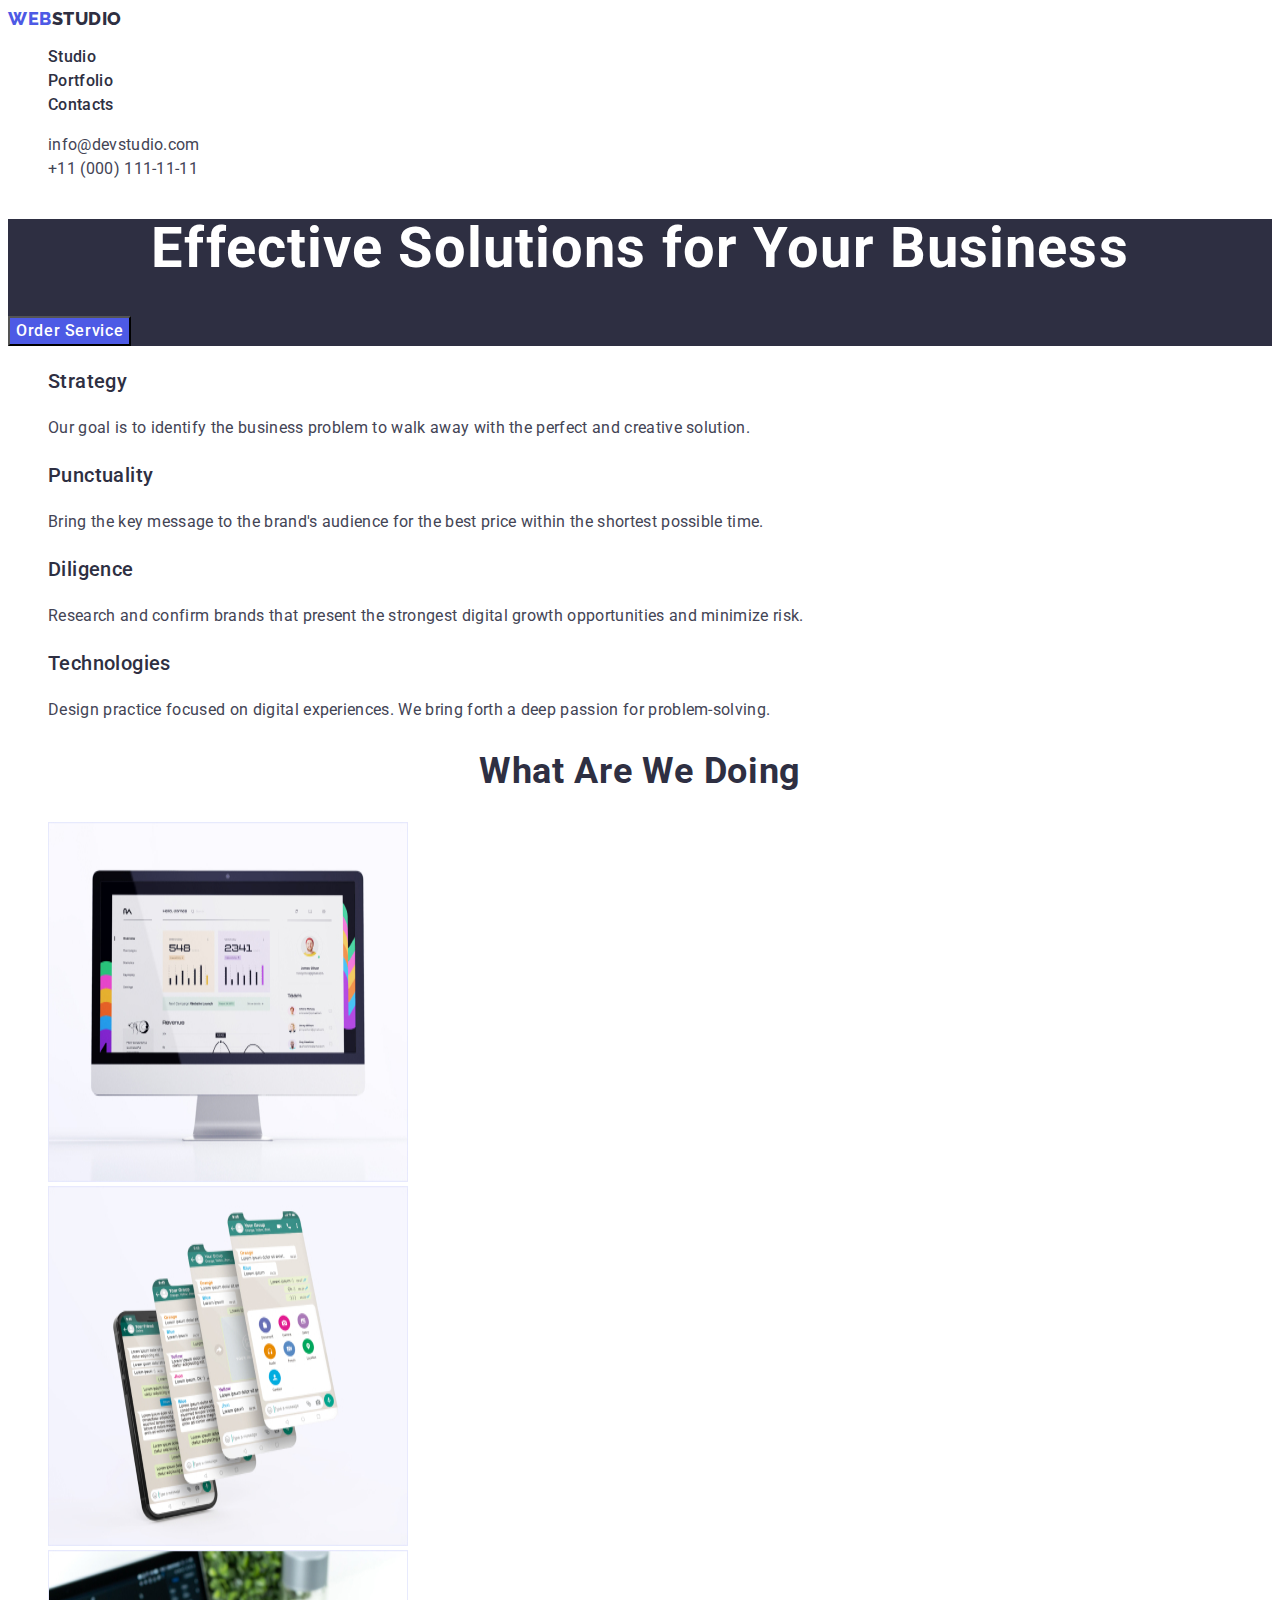
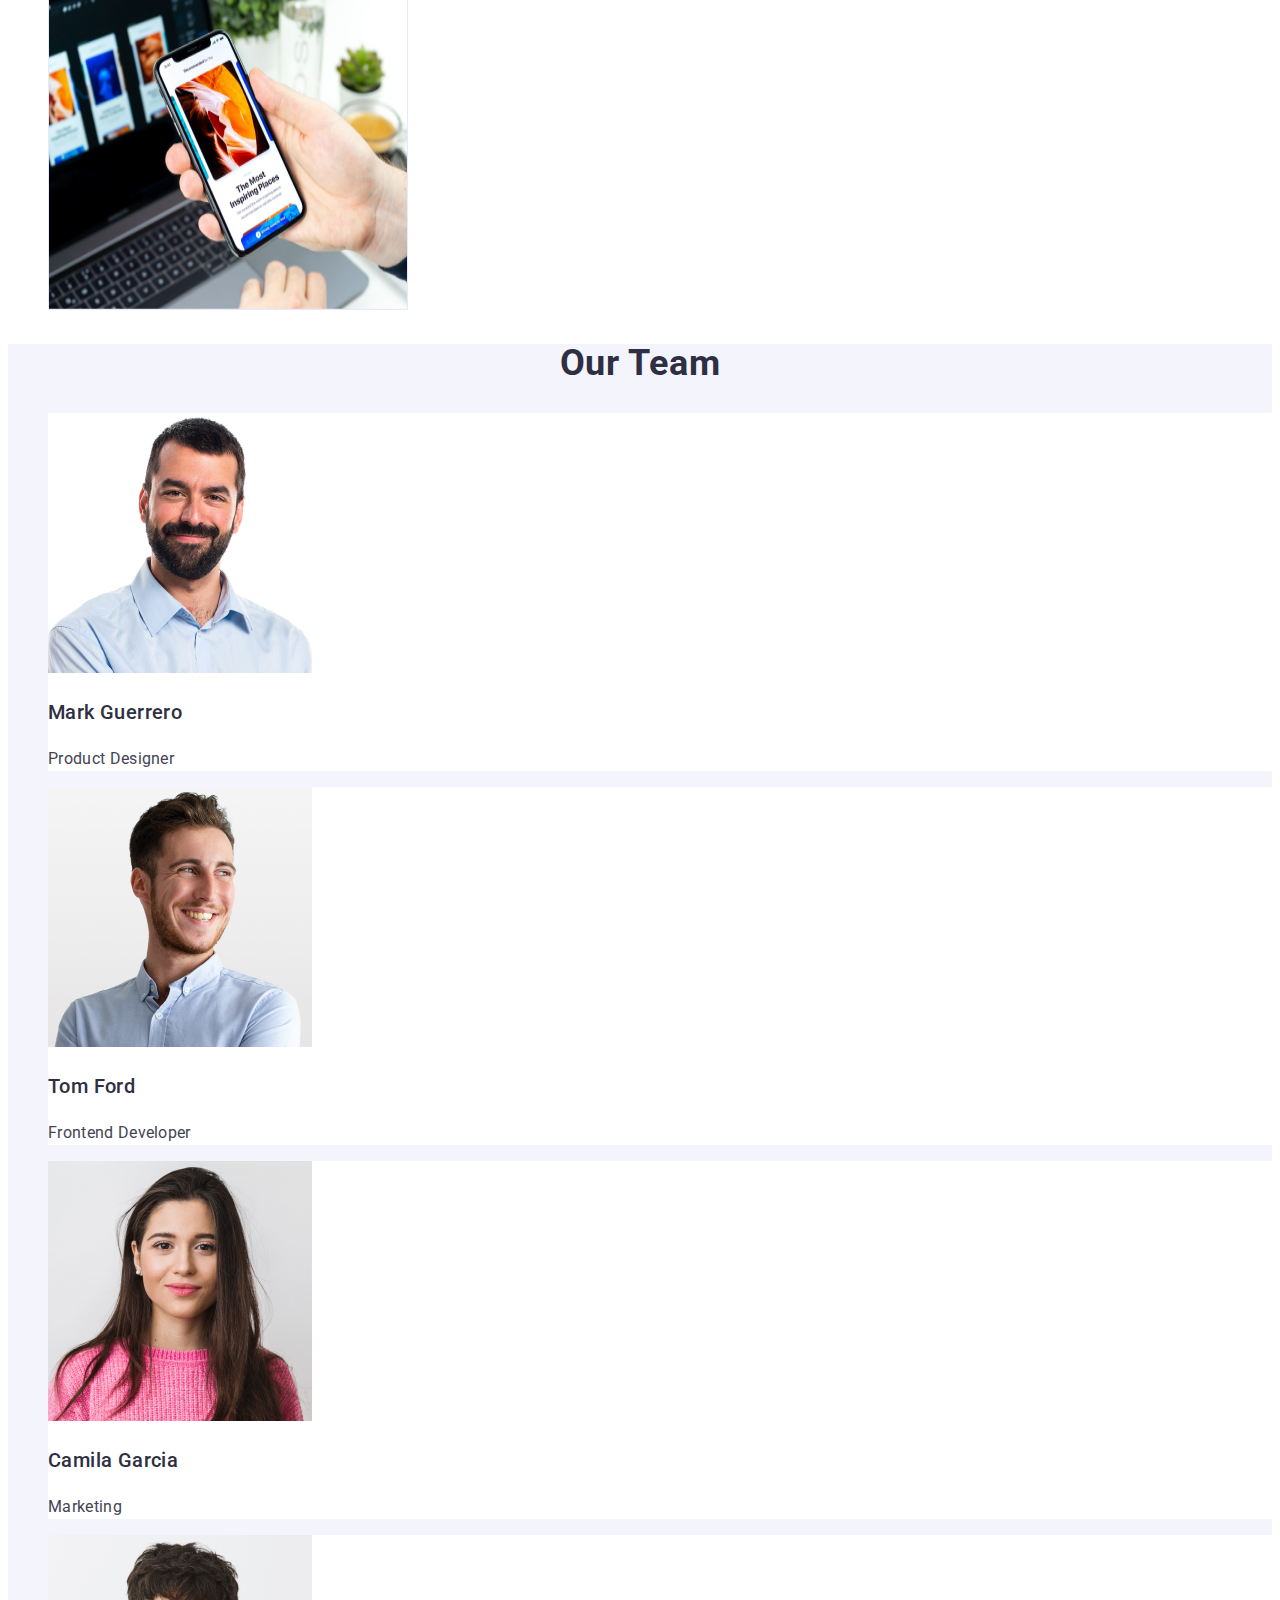
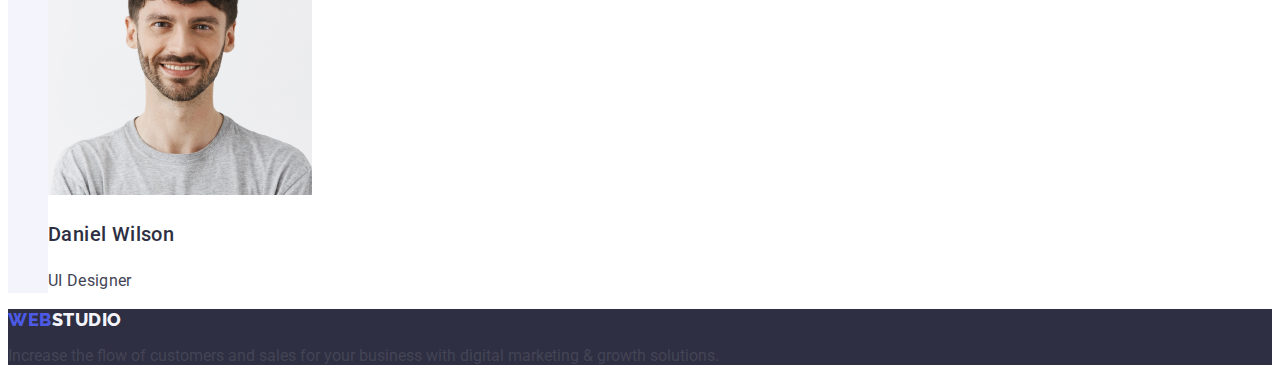
<file: index.html>
<!DOCTYPE html>
<html lang="en">
<head>
    <meta charset="UTF-8">
    <meta http-equiv="X-UA-Compatible" content="IE=edge">
    <meta name="viewport" content="width=device-width, initial-scale=1.0">
    <title>WebStudio</title>
    <link rel="stylesheet" href="./css/styles.css">
    <link rel="preconnect" href="https://fonts.googleapis.com">
    <link rel="preconnect" href="https://fonts.gstatic.com" crossorigin>
    <link href="https://fonts.googleapis.com/css2?family=Raleway:ital,wght@0,100;0,200;0,300;0,400;0,500;0,600;0,700;0,800;0,900;1,100;1,200;1,300;1,400;1,500;1,600;1,700;1,800;1,900&family=Roboto:ital,wght@0,100;0,300;0,400;0,500;0,700;0,900;1,100;1,300;1,400;1,500;1,700;1,900&display=swap"
        rel="stylesheet">
</head>



<body style="font-family:Roboto,sans-serif; color:#434455; background-color:var(--main-color-br);">

    <header>
        
        
        <nav>
            <a href="./index.html" class="header-logo link">Web<span class="heder-studio">Studio</span></a>

            <ul class="list">
                <li><a href="./index.html" class="header-menu link">Studio</a></li>
                <li><a href="./portfolio.html" class="header-menu link">Portfolio</a></li>
                <li><a href="" class="header-menu link">Contacts</a></li>
            </ul>

        </nav>
        
        <address class="header-address">
            <ul class="list">
                <li><a href="mailto:info@devstudio.com" class="address-li link">info@devstudio.com</a></li>
                <li><a href="tel:+110001111111" class="address-li link">+11 (000) 111-11-11</a></li>
            </ul>
                        
        </address>
        
        
    </header>

    

    <main>

        <section class="hero-bgr">
            <h1 class="hero-text">Effective Solutions for Your Business</h1>
                    
            <button type="button" class="hero-btn">Order Service</button>
        </section>

        <section>
            <h2 hidden class="feature">Section2</h2>

            <ul class="list">
                <li>
                    <h3 class="title-feature">Strategy</h3>
                    <p class="paragr-feature">
                        Our goal is to identify the business problem to walk away with the perfect and creative solution.
                    </p>
                </li>
                <li>
                    <h3 class="title-feature">Punctuality</h3>
                    <p class="paragr-feature">
                        Bring the key message to the brand's audience for the best price within the shortest possible time.
                    </p>
                </li>
                <li>
                    <h3 class="title-feature">Diligence</h3>
                    <p class="paragr-feature">
                        Research and confirm brands that present the strongest digital growth opportunities and minimize risk.
                    </p>
                </li>
                <li>
                    <h3 class="title-feature">Technologies</h3>
                    <p class="paragr-feature">
                        Design practice focused on digital experiences. We bring forth a deep passion for problem-solving.
                    </p>
                </li>
            </ul>
        </section>

        <section>
            <h2 class="title-section">What are we doing</h2>
            <ul class="list">
                <li><img src="./images/img71.jpg" alt="programs for computer" width="360" height="360"></li>
                <li><img src="./images/img72.jpg" alt="programs for selfphone" width="360" height="360"></li>
                <li><img src="./images/img73.jpg" alt="all" width="360" height="360"></li>

            </ul>

        </section>

        <section class="body-last-section">
            <h2 class="title-section">Our Team</h2>
            <ul class="list">
                <li class="bgr-list">
                    <img src="./images/img.jpg" alt="Product Designer" width="264">
                    <h3 class="title-feature">Mark Guerrero</h3>
                    <p class="paragr-feature">Product Designer</p>
                </li>

                <li class="bgr-list">
                    <img src="./images/img(1).jpg" alt="Frontend Developer" width="264">
                    <h3 class="title-feature">Tom Ford</h3>
                    <p class="paragr-feature">Frontend Developer</p>
                </li>

                <li class="bgr-list">
                    <img src="./images/img(3).jpg" alt="Marketing" width="264">
                    <h3 class="title-feature">Camila Garcia</h3>
                    <p class="paragr-feature">Marketing</p>
                </li>

                <li class="bgr-list">
                    <img src="./images/img(2).jpg" alt="UI Designer" width="264">
                    <h3 class="title-feature">Daniel Wilson</h3>
                    <p class="paragr-feature">UI Designer</p>
                </li>
            </ul>
        </section>
        
    </main>

    <footer class="footer-body">
            <a href="./index.html" class="header-logo link">Web<span class="footer-logo">Studio</span></a>

                <p>
                    Increase the flow of customers and sales for your business with digital marketing & growth solutions.
                </p>
    </footer>
</body>
</html>
</file>
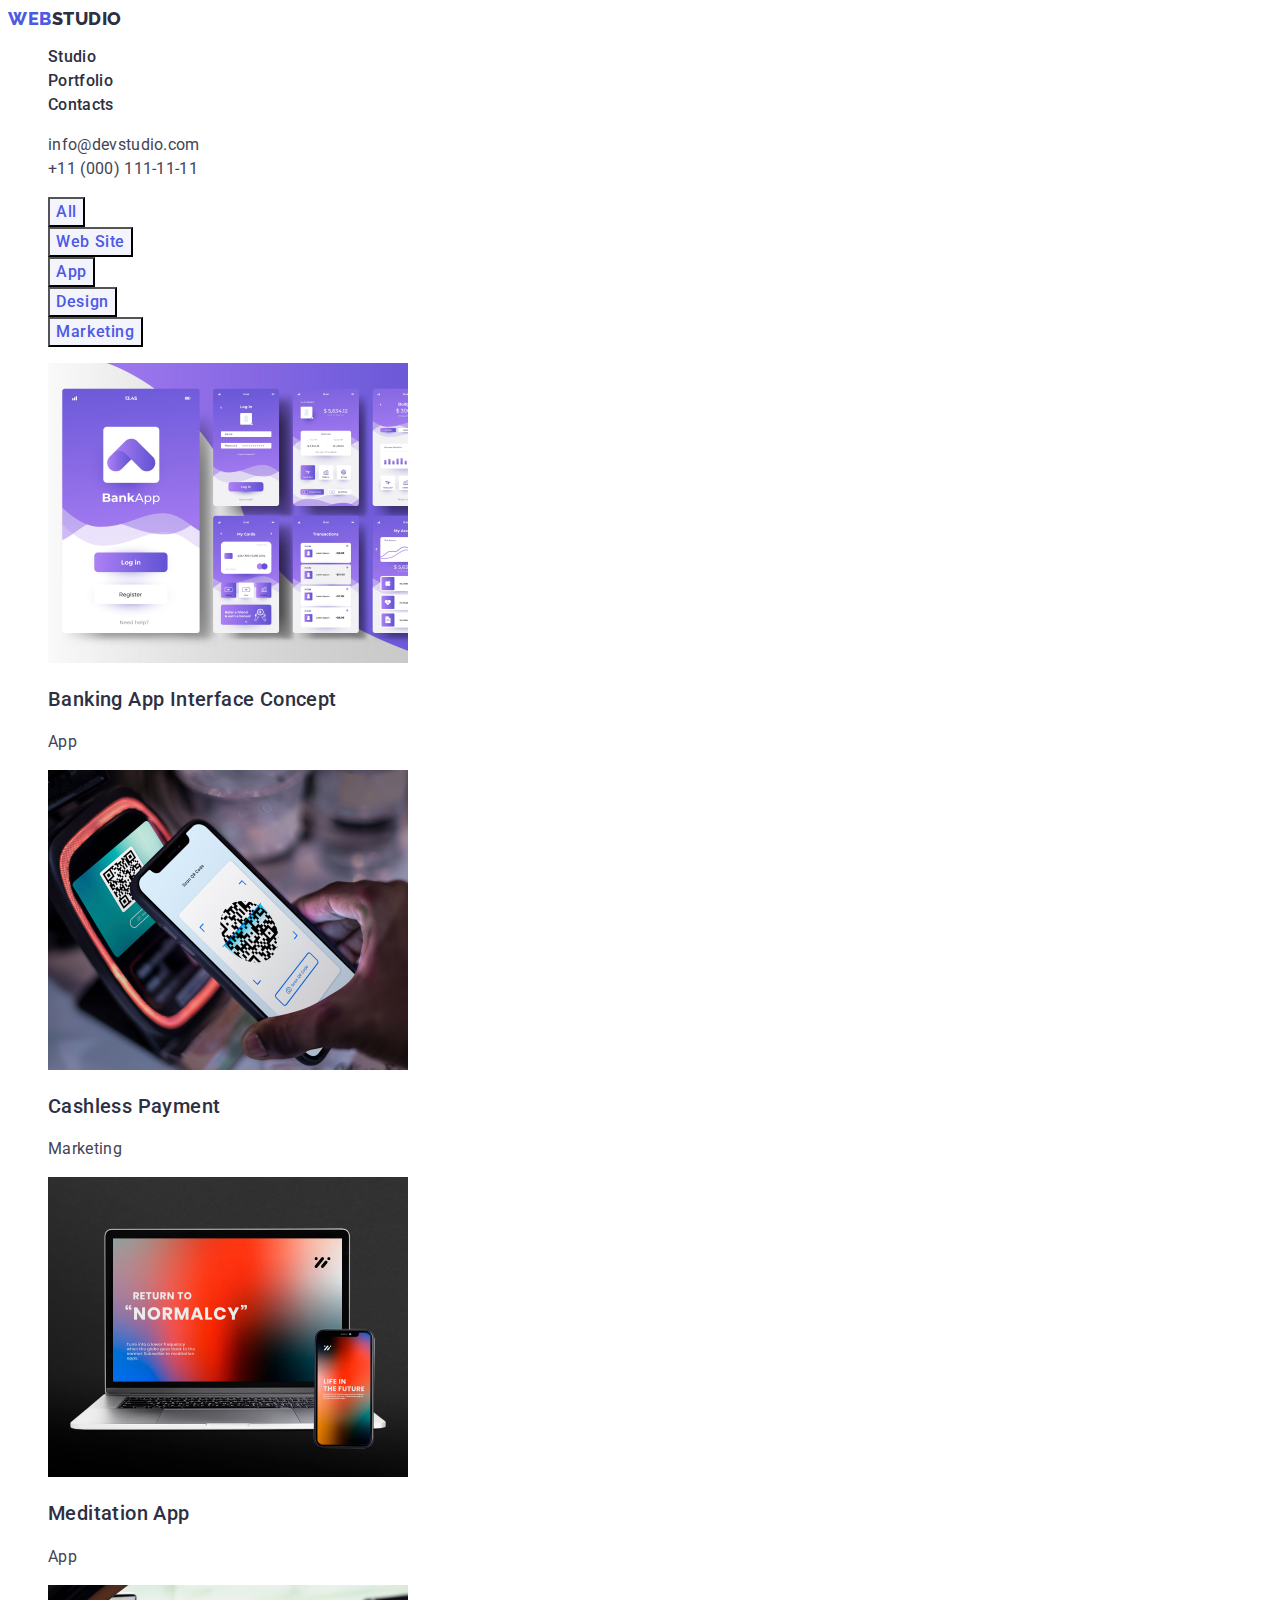
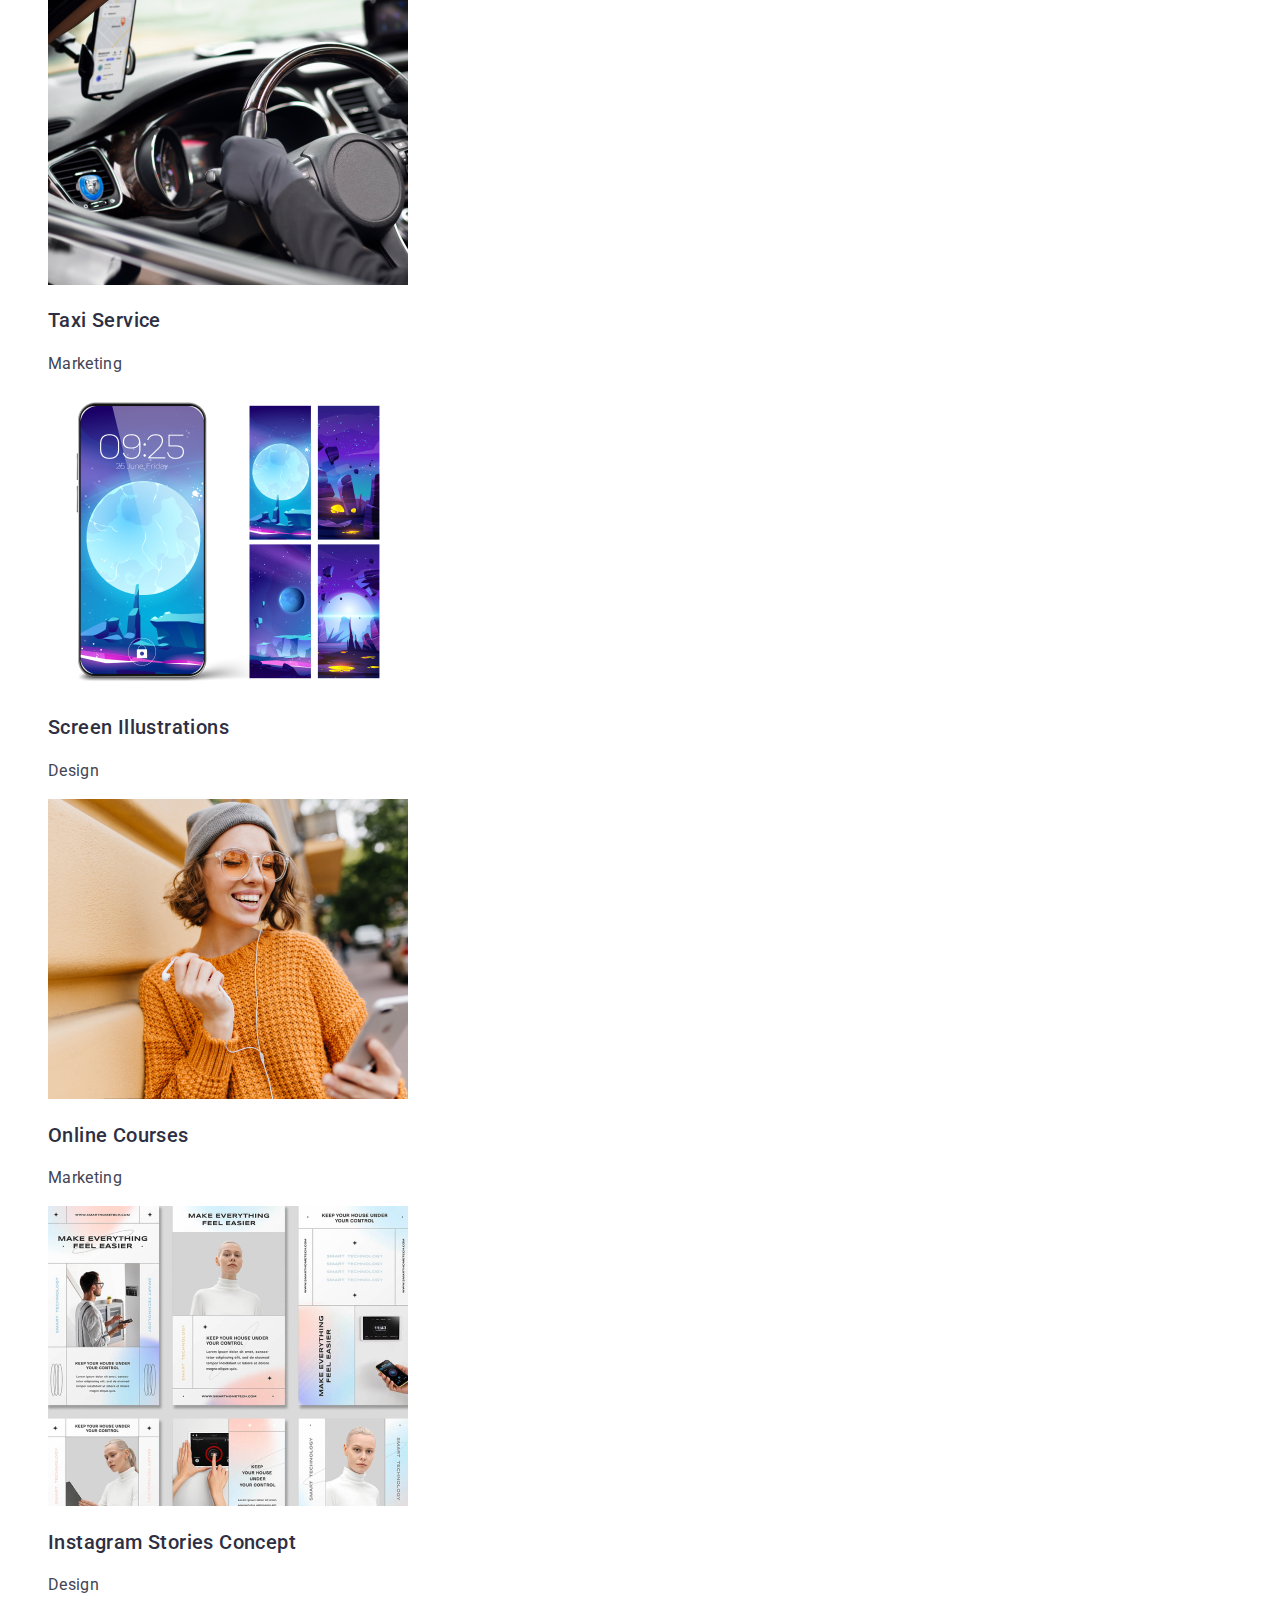
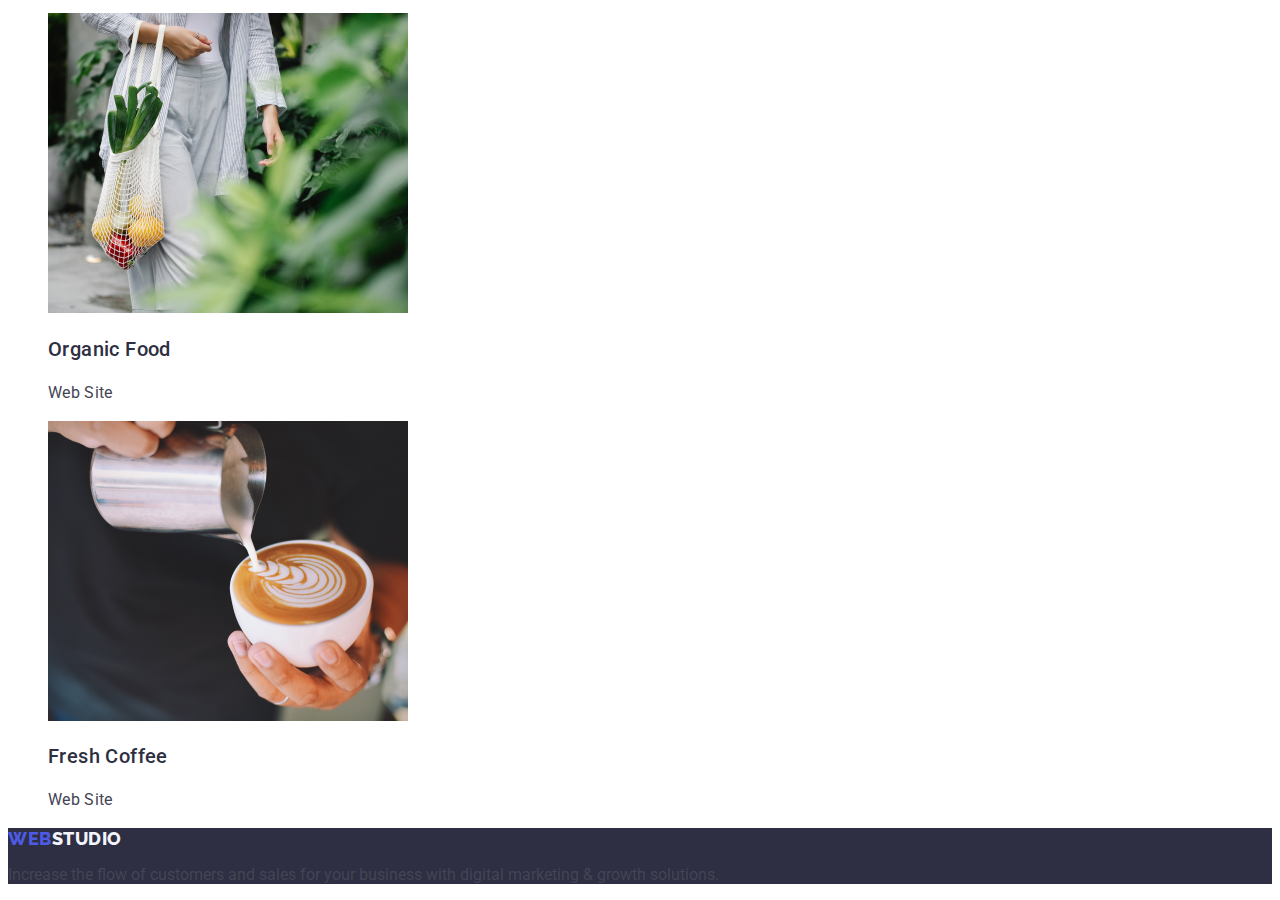
<file: portfolio.html>
<!DOCTYPE html>
<html lang="en">
<head>
    <meta charset="UTF-8">
    <meta http-equiv="X-UA-Compatible" content="IE=edge">
    <meta name="viewport" content="width=device-width, initial-scale=1.0">
    <title>Portfolio</title>
    <link rel="stylesheet" href="./css/styles.css">
    <link rel="preconnect" href="https://fonts.googleapis.com">
    <link rel="preconnect" href="https://fonts.gstatic.com" crossorigin>
    <link href="https://fonts.googleapis.com/css2?family=Raleway:ital,wght@0,100;0,200;0,300;0,400;0,500;0,600;0,700;0,800;0,900;1,100;1,200;1,300;1,400;1,500;1,600;1,700;1,800;1,900&family=Roboto:ital,wght@0,100;0,300;0,400;0,500;0,700;0,900;1,100;1,300;1,400;1,500;1,700;1,900&display=swap"
        rel="stylesheet">
</head>

<body style="font-family:Roboto,sans-serif; color:#434455; background-color:var(--main-color-br);">
    <header>
    
    
        <nav>
            <a href="./index.html" class="header-logo link">Web<span class="heder-studio">Studio</span></a>
    
            <ul class="list">
                <li><a href="./index.html" class="header-menu link">Studio</a></li>
                <li><a href="./portfolio.html" class="header-menu link">Portfolio</a></li>
                <li><a href="" class="header-menu link">Contacts</a></li>
            </ul>
    
        </nav>
    
        <address class="header-address">
            <ul class="list">
                <li><a href="mailto:info@devstudio.com" class="address-li link">info@devstudio.com</a></li>
                <li><a href="tel:+110001111111" class="address-li link">+11 (000) 111-11-11</a></li>
            </ul>
    
        </address>
    
    
    </header>

    <main>
        
        
        <section>

            <h1 hidden>portfolio</h1>
            
            <!--Filters button-->
            <ul class="list">
                 <li><button type="button" class="portf-btn">All</button></li>
                 <li><button type="button" class="portf-btn">Web Site</button></li>
                 <li><button type="button" class="portf-btn">App</button></li>
                 <li><button type="button" class="portf-btn">Design</button></li>
                 <li><button type="button" class="portf-btn">Marketing</button></li>
            </ul>    
            

            
            <ul class="list">
                <li>
                    <a class="link">
                        <img src="./images/portfolio/img-8.jpg" alt="Banking App Interface" width="360" height="300">
                        <h2 class="title-feature">Banking App Interface Concept</h2>
                        <p class="paragr-feature">App</p>
                    </a>  
                </li>
                    
                <li>
                    <a class="link">
                        <img src="./images/portfolio/img-7.jpg" alt="Cashless Payment" width="360" height="300">
                        <h2 class="title-feature">Cashless Payment</h2>
                        <p class="paragr-feature">Marketing</p>
                    </a>    
                </li> 
                  
                <li>
                    <a class="link">
                        <img src="./images/portfolio/img-6.jpg" alt="Meditation App" width="360" height="300">
                        <h2 class="title-feature">Meditation App</h2>
                        <p class="paragr-feature">App</p>
                    </a>
                </li>
                
                <li>
                    <a class="link">
                        <img src="./images/portfolio/img-5.jpg" alt="Taxi Service" width="360" height="300">
                        <h2 class="title-feature">Taxi Service</h2>
                        <p class="paragr-feature">Marketing</p>
                    </a>
                </li>

                <li>
                    <a class="link">
                        <img src="./images/portfolio/img-4.jpg" alt="Screen Illustrations" width="360" height="300">
                        <h2 class="title-feature">Screen Illustrations</h2>
                        <p class="paragr-feature">Design</p>
                    </a>
                </li>

                <li>
                    <a class="link">
                        <img src="./images/portfolio/img-3.jpg" alt="Online Courses" width="360" height="300">
                        <h2 class="title-feature">Online Courses</h2>
                        <p class="paragr-feature">Marketing</p>
                    </a>
                </li>
                
                <li>
                    <a class="link">
                        <img src="./images/portfolio/img-2.jpg" alt="Instagram Stories Concept" width="360" height="300">
                        <h2 class="title-feature">Instagram Stories Concept</h2>
                        <p class="paragr-feature">Design</p>
                    </a>
                </li>

                <li>
                    <a class="link">
                        <img src="./images/portfolio/img-1.jpg" alt="Organic Food" width="360" height="300">
                        <h2 class="title-feature">Organic Food</h2>
                        <p class="paragr-feature">Web Site</p>
                    </a>
                </li>

                <li>
                    <a class="link">
                        <img src="./images/portfolio/img.jpg" alt="Fresh Coffee" width="360" height="300">
                        <h2 class="title-feature">Fresh Coffee</h2>
                        <p class="paragr-feature">Web Site</p>
                    </a>
                </li>
            </ul>
            
            
        </section>

    </main>

    <footer class="footer-body">
        <a href="./index.html" class="header-logo link">Web<span class="footer-logo">Studio</span></a>
    
        <p>
            Increase the flow of customers and sales for your business with digital marketing & growth solutions.
        </p>
    </footer>
    
</body>
</html>
</file>
<file: css/styles.css>
:root {
    --main-color-br:#FFFFFF;
    --main-color-logo: #4d5ae5;
    --header-color-logo: #2e2f42;
    --header-menu-color: #2e2f42;
    --header-color-link: #404bbf;
    --color-address: #434455;
    --footer-color-br: #2e2f42;
    --footer-color-logo:#f4f4fd;
    --title-color-section: #2e2f42;
    --main-color-section: #434455;
    
}
/** HEADER Style*/

.header-logo {
    font-family: "Raleway", sans-serif;
    font-weight: 800;
    font-size: 18px;
    line-height: 1.17;
    letter-spacing: 0.03em;
    text-transform: uppercase;
    color: var(--main-color-logo);
}

.link {
    text-decoration: none;
}

.heder-studio {
    color: var(--header-color-logo);
}

.list {
    list-style: none;
}

.header-menu {
    font-weight: 500;
    font-size: 16px;
    line-height: 1.5;
    letter-spacing: 0.02em;
    color: var(--header-menu-color);
}

.header-menu:hover,
.header-menu:focus {
    color: var(--header-color-link);
}

.header-address {
    font-style: normal;
}

.address-li {
    font-size: 16px;
    line-height: 1.5;
    letter-spacing: 0.02em;
    color: var(--color-address);
}

.address-li:hover,
.address-li:focus {
    color: var(--header-color-link);
}
/*-------------------------------------------------------*/

/*MAIN WEBSTUDIO*/

/*Section HERO*/
.hero-bgr {
    background-color: #2e2f42;
}

.hero-text {
    font-size: 56px;
    line-height: 1.07;
    text-align: center;
    letter-spacing: 0.02em;
    color: #FFFFFF;
}

.hero-btn {
    background-color: #4D5AE5;
    font-family: "Roboto", sans-serif;
    font-weight: 500;
    font-size: 16px;
    line-height: 1.5;
    letter-spacing: 0.04em;
    color: #FFFFFF;
    cursor: pointer;
}

.hero-btn:hover,
.hero-btn:focus {
    background-color: #404BBF;
}

/*section 1*/

.feature{

}

.title-feature {
    font-weight: 500;
    font-size: 20px;
    line-height: 1.5;
    letter-spacing: 0.02em;   
     color: var(--title-color-section);
}


.paragr-feature {
    font-size: 16px;
    line-height: 1.5;
    letter-spacing: 0.02em;
     color: var(--main-color-section);
}

/*section2-3*/

.title-section {
   
    font-size: 36px;
    line-height: 1.11;
    text-align: center;
    letter-spacing: 0.02em;
    text-transform: capitalize;  
    color: var(--title-color-section);
}

/*section3*/

.body-last-section {
    background-color: #F4F4FD;
}

.bgr-list {
    background-color: #FFFFFF;
}

/*-----------------------------------------------------------*/

/*MAIN PORTFOLIO*/
.portf-btn {
    font-family: "Roboto", sans-serif;
    font-weight: 500;
    font-size: 16px;
    line-height: 1.5;
    letter-spacing: 0.04em;
    color: var(--main-color-logo);
    background-color: var(--footer-color-logo);
    cursor: pointer;
}

.portf-btn:hover,
.portf-btn:focus {
    color: #FFFFFF;
    background-color: #404BBF;
}


/*---------------------------------------------------------*/
/*FOOTER*/

.footer-body {
    background-color: var(--footer-color-br)
}

.footer-logo {
    color:var(--footer-color-logo);
}
</file>
